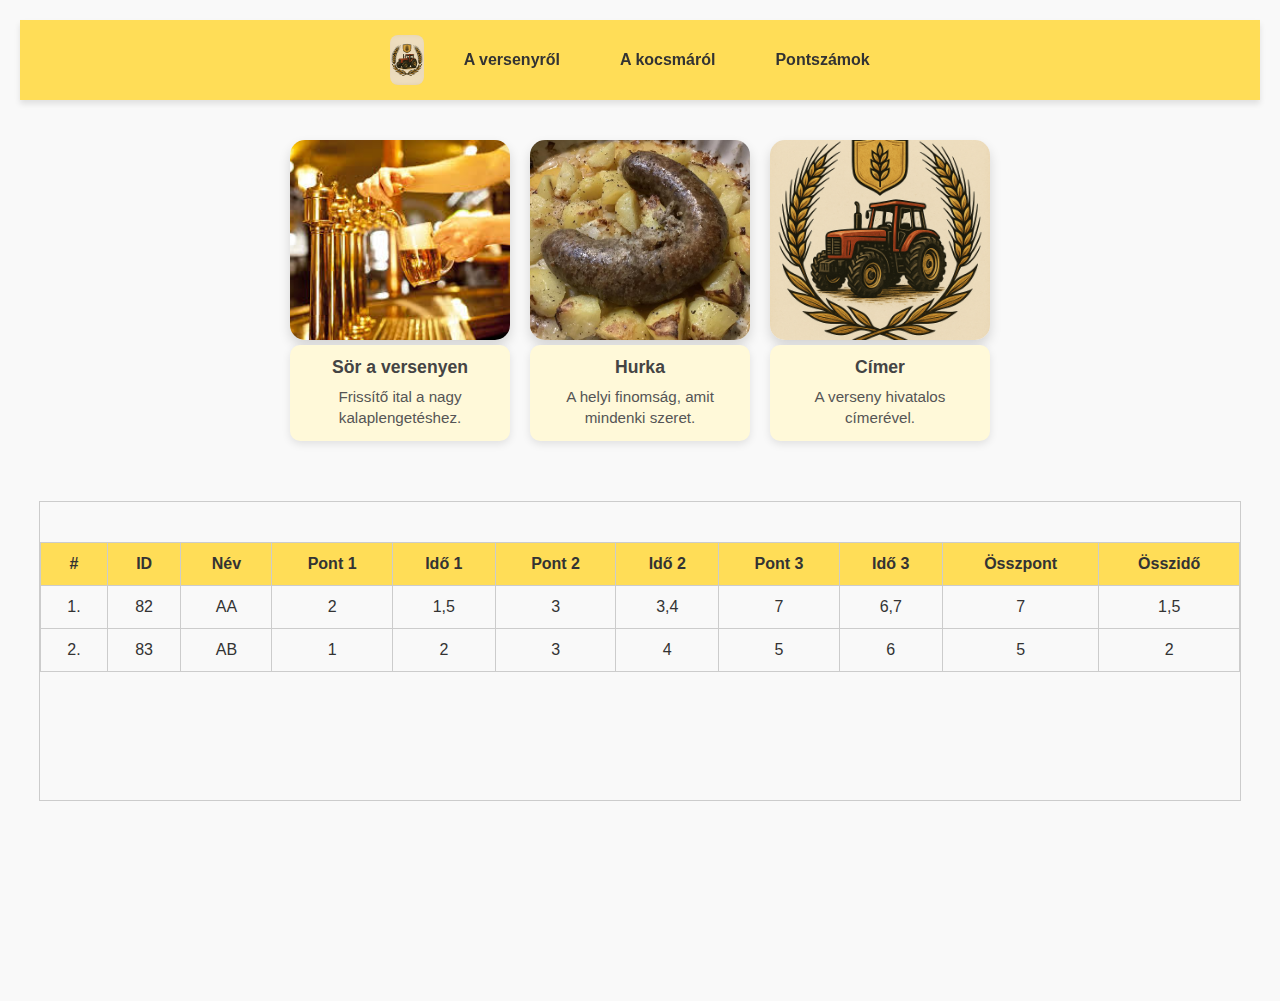
<file: web/index.html>
<!DOCTYPE html>
<html lang="en">
<head>
    <meta charset="UTF-8">
    <meta name="viewport" content="width=device-width, initial-scale=1.0">
    <link rel="stylesheet" href="./css/style.css">
    <title>Szélesbálási kalaplengető verseny</title>
</head>
<body>
    <nav>
    <img src="./img/cimer.png" alt="Címer" class="nav-logo">
    <a>A versenyről</a>
    <a>A kocsmáról</a>
    <a>Pontszámok</a>
</nav>

<div class="kartyak-container">
    <div class="kepblokk">
        <img src="./img/Névtelen.jpg" alt="sör" title="sör">
        <div class="caption">
            <h2>Sör a versenyen</h2>
            <p>Frissítő ital a nagy kalaplengetéshez.</p>
        </div>
    </div>

    <div class="kepblokk">
        <img src="./img/hurka.jpg" alt="hurka" title="hurka">
        <div class="caption">
            <h2>Hurka</h2>
            <p>A helyi finomság, amit mindenki szeret.</p>
        </div>
    </div>

    <div class="kepblokk">
        <img src="./img/cimer.png" alt="cimer" title="cimer">
        <div class="caption">
            <h2>Címer</h2>
            <p>A verseny hivatalos címerével.</p>
        </div>
    </div>
</div>

<!-- Versenytáblázat -->
<iframe src="tablazat.html" width="100%" height="500px" frameborder="0"></iframe>

</body>
</html>
</file>
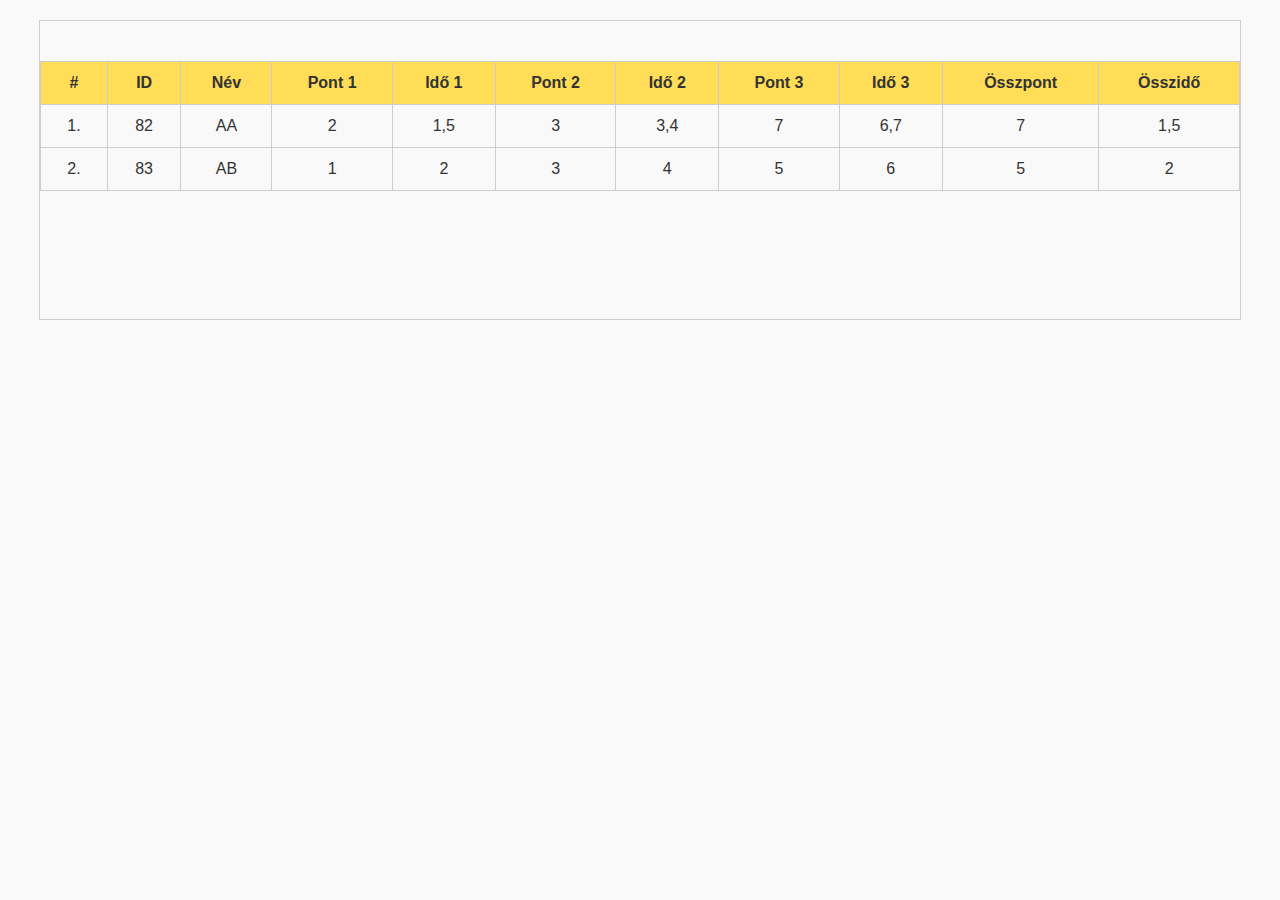
<file: web/tablazat.html>
<!DOCTYPE html>
<html lang="en">
<head>
    <meta charset="UTF-8">
    <meta name="viewport" content="width=device-width, initial-scale=1.0">
    <link rel="stylesheet" href="./css/style.css">
    <title>Táblázat</title>
</head>
<body>


<div id="tabla-wrapper" style="height: 300px; overflow-y: auto; border:1px solid #ccc;">
<table class="verseny-tabla">
<thead>
<tr>
<th>#</th>
<th>ID</th>
<th>Név</th>
<th>Pont 1</th>
<th>Idő 1</th>
<th>Pont 2</th>
<th>Idő 2</th>
<th>Pont 3</th>
<th>Idő 3</th>
<th>Összpont</th>
<th>Összidő</th>
</tr>
</thead>
<tbody>
<tr><td>1.</td><td>82</td><td>AA</td><td>2</td><td>1,5</td><td>3</td><td>3,4</td><td>7</td><td>6,7</td><td>7</td><td>1,5</td></tr>
<tr><td>2.</td><td>83</td><td>AB</td><td>1</td><td>2</td><td>3</td><td>4</td><td>5</td><td>6</td><td>5</td><td>2</td></tr>
</tbody>
</table>
</div>
<script>
    window.onload = function() {
        const tablazat = document.getElementById("tabla-wrapper");
        let cPos = 0;

        const gorget = () => {
            if(cPos <= tablazat.scrollHeight){
                tablazat.scrollTop = cPos;
                cPos++;
                console.log(cPos);

                setTimeout(gorget, 10);
            }else{
                window.location.reload()
            }        
        }

        gorget();
    }
</script>
</body>
</html>
</file>
<file: web/css/style.css>
/* Alapbeállítások */
* {
    box-sizing: border-box;
    margin: 0;
    padding: 0;
    font-family: 'Segoe UI', Tahoma, Geneva, Verdana, sans-serif;
}

body {
    background-color: #f9f9f9;
    color: #333;
    display: flex;
    flex-direction: column;
    align-items: center;
    padding: 20px;
}

/* Navigáció */
nav {
    background-color: #ffdd57;
    padding: 15px 30px;
    display: flex;
    justify-content: center;
    align-items: center;
    gap: 20px;
    box-shadow: 0 4px 6px rgba(0,0,0,0.1);
    position: sticky;
    top: 0;
    z-index: 100;
    width: 100%;
}

.nav-logo {
    height: 50px;
    width: auto;
    border-radius: 8px;
}

nav a {
    text-decoration: none;
    color: #333;
    font-weight: bold;
    padding: 10px 20px;
    border-radius: 8px;
    transition: all 0.3s ease;
}

nav a:hover {
    background-color: #fff176;
    box-shadow: 0 4px 8px rgba(0,0,0,0.2);
    transform: translateY(-2px);
}

/* Kártyák konténer */
.kartyak-container {
    display: flex;
    flex-wrap: wrap;
    gap: 20px;
    justify-content: center;
    margin: 40px 0;
}

/* Egy kártya stílusa */
.kepblokk {
    display: flex;
    flex-direction: column; /* kép felül, szöveg alul */
    align-items: center;
    width: 220px;           /* kisebb szélesség */
    text-align: center;
}

.kepblokk img {
    width: 100%;
    height: 200px;          /* kisebb magasság */
    object-fit: cover;
    border-radius: 15px;
    box-shadow: 0 6px 12px rgba(0,0,0,0.15);
    transition: transform 0.3s ease, box-shadow 0.3s ease;
}

.kepblokk img:hover {
    transform: scale(1.05);
    box-shadow: 0 10px 20px rgba(0,0,0,0.25);
}

.caption {
    width: 100%;             /* ugyanakkora, mint a kép */
    background-color: #fff9d9;
    border-radius: 10px;
    box-shadow: 0 3px 8px rgba(0,0,0,0.1);
    padding: 12px;
    margin-top: 5px;         /* közvetlenül a kép alatt */
}

.caption h2 {
    font-size: 1.1rem;
    color: #444;
    margin-bottom: 8px;
}

.caption p {
    font-size: 0.95rem;
    color: #555;
    line-height: 1.4;
}

/* Versenytáblázat */
.verseny-tabla {
    width: 95%;              /* nagyobb szélesség */
    max-width: 1200px;       /* nagyobb max-width */
    border-collapse: collapse;
    margin: 40px 0;
    font-size: 1rem;         /* nagyobb betűméret */
}

.verseny-tabla th, .verseny-tabla td {
    border: 1px solid #ccc;
    padding: 12px 15px;      /* nagyobb cella */
    text-align: center;
}

.verseny-tabla th {
    background-color: #ffdd57;
    font-weight: bold;
}

.verseny-tabla tr:nth-child(even) {
    background-color: #f9f9f9;
}

/* Reszponzív design */
@media (max-width: 768px) {
    .kartyak-container {
        flex-direction: column;
        align-items: center;
    }

    .kepblokk {
        width: 90%;
    }

    .verseny-tabla {
        width: 100%;
        font-size: 0.95rem;
    }
}


/* Táblázat scrollozható konténerrel */
.verseny-tabla-wrapper {
    width: 95%;
    max-width: 1400px;        /* még nagyobb, mint eddig */
    overflow-x: auto;          /* vízszintes scroll */
    overflow-y: auto;          /* függőleges scroll, ha kell */
    margin: 40px 0;
    border: 1px solid #ccc;
    border-radius: 10px;
    box-shadow: 0 4px 10px rgba(0,0,0,0.1);
}

/* Versenytáblázat */
.verseny-tabla {
    width: 100%;
    min-width: 1200px;         /* ha sok oszlop van, ne törjön meg */
    border-collapse: collapse;
    font-size: 1rem;
}

.verseny-tabla th, .verseny-tabla td {
    border: 1px solid #ccc;
    padding: 12px 15px;
    text-align: center;
}

.verseny-tabla th {
    background-color: #ffdd57;
    font-weight: bold;
}

.verseny-tabla tr:nth-child(even) {
    background-color: #f9f9f9;
}

/* Reszponzív */
@media (max-width: 768px) {
    .verseny-tabla-wrapper {
        width: 100%;
    }
    
    .verseny-tabla {
        font-size: 0.9rem;
    }
}
</file>
